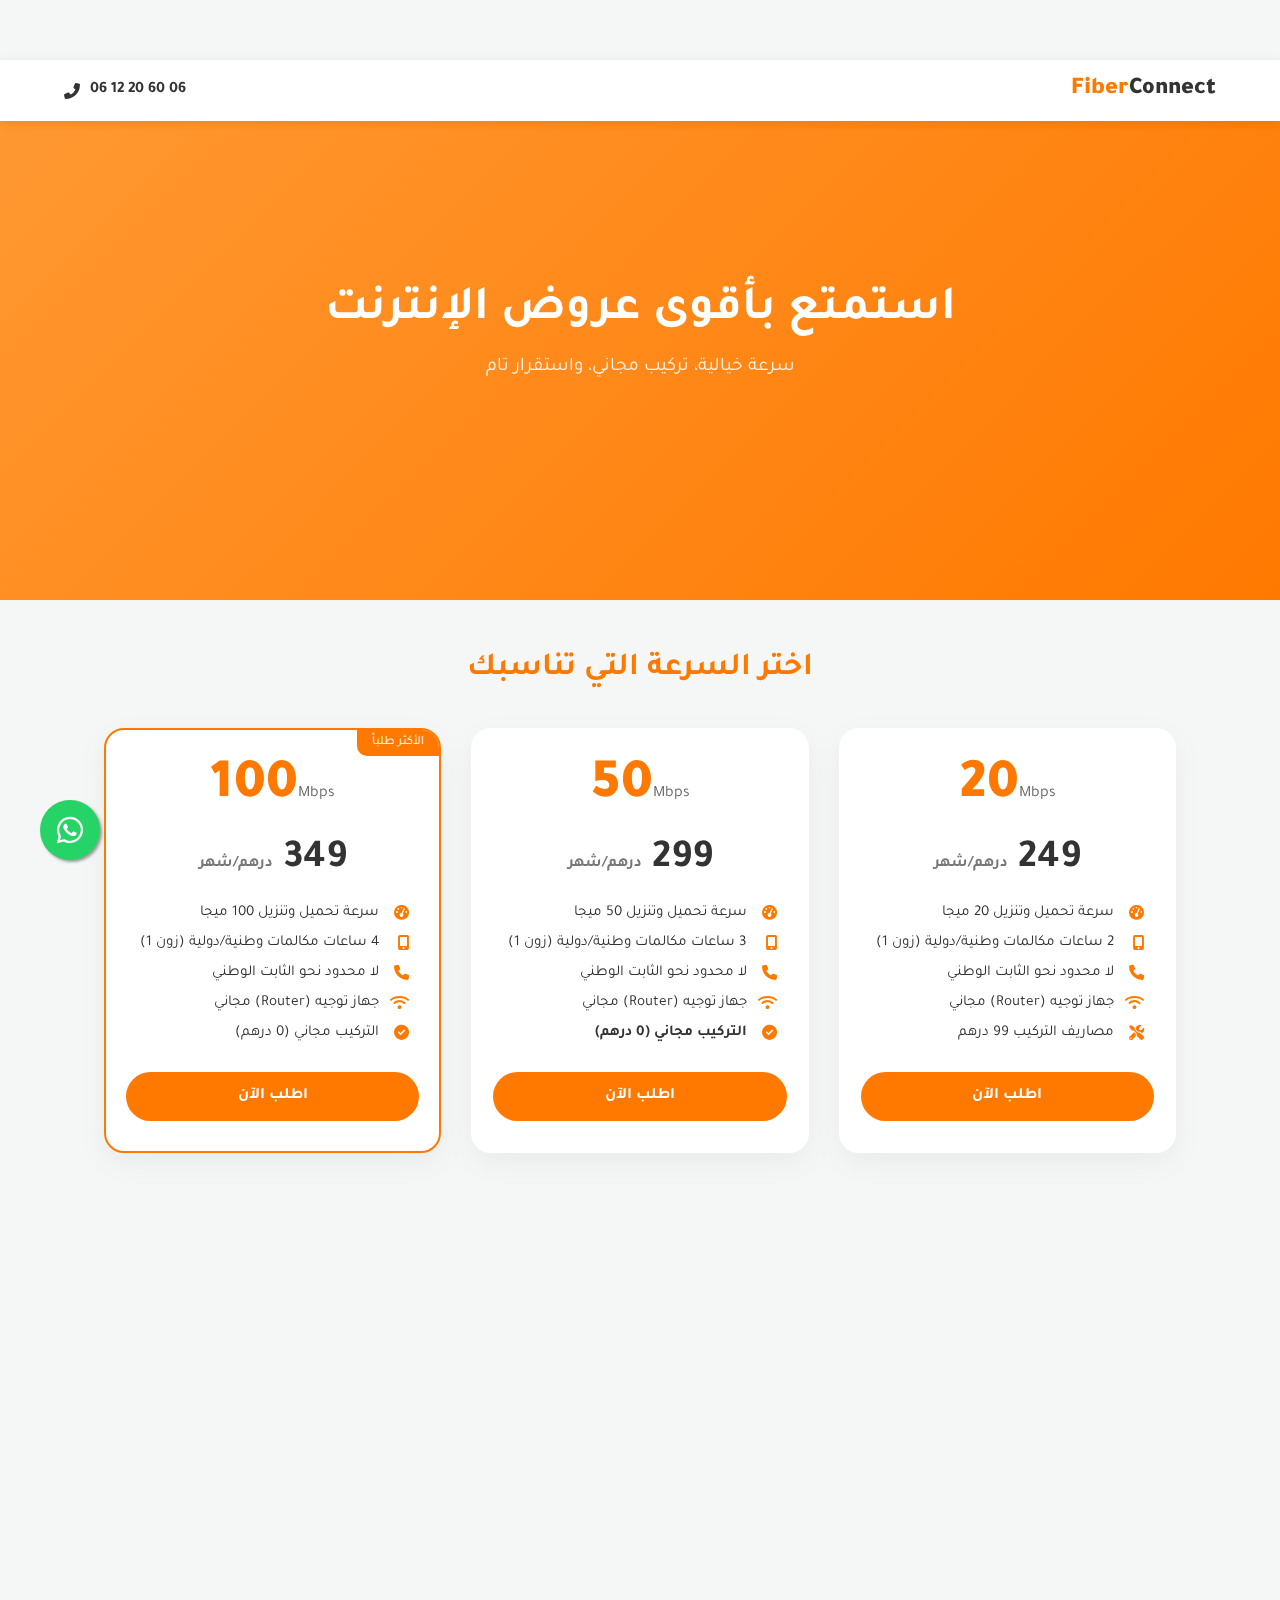
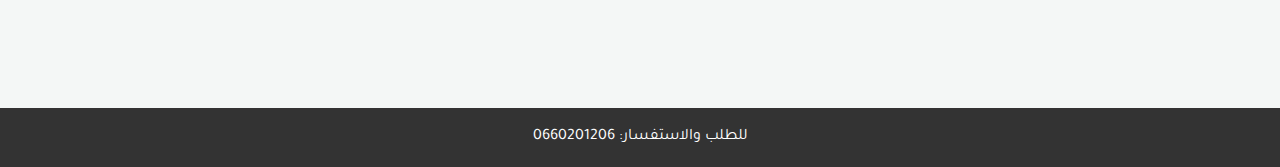
<file: index.html>
<!DOCTYPE html>
<html lang="ar" dir="rtl">
<head>
    <meta charset="UTF-8">
    <meta name="viewport" content="width=device-width, initial-scale=1.0">
    <title>عروض الألياف البصرية | إنترنت فائق السرعة</title>
    <link href="https://fonts.googleapis.com/css2?family=Tajawal:wght@400;700;900&display=swap" rel="stylesheet">
    <link rel="stylesheet" href="https://cdnjs.cloudflare.com/ajax/libs/font-awesome/6.0.0/css/all.min.css">
    <link href="https://unpkg.com/aos@2.3.1/dist/aos.css" rel="stylesheet">
    
    <style>
        :root {
            --primary-color: #ff7900; /* اللون البرتقالي المميز */
            --secondary-color: #333;
            --bg-color: #f4f7f6;
            --white: #ffffff;
        }

        * {
            box-sizing: border-box;
            margin: 0;
            padding: 0;
            font-family: 'Tajawal', sans-serif;
        }

        body {
            background-color: var(--bg-color);
            color: var(--secondary-color);
            overflow-x: hidden;
        }

        /* تنسيق الهيدر */
        header {
            background: var(--white);
            padding: 1rem 5%;
            box-shadow: 0 2px 10px rgba(0,0,0,0.1);
            position: fixed;
            width: 100%;
            z-index: 1000;
            display: flex;
            justify-content: space-between;
            align-items: center;
        }

        .logo {
            font-size: 1.5rem;
            font-weight: 900;
            color: var(--primary-color);
        }

        .contact-header a {
            text-decoration: none;
            color: var(--secondary-color);
            font-weight: 700;
            display: flex;
            align-items: center;
            gap: 10px;
        }

        /* قسم البانر الرئيسي */
        .hero {
            height: 60vh;
            background: linear-gradient(135deg, #ff9933 0%, #ff7900 100%);
            display: flex;
            align-items: center;
            justify-content: center;
            text-align: center;
            color: white;
            padding: 0 20px;
            margin-top: 60px;
        }

        .hero h1 {
            font-size: 3rem;
            margin-bottom: 1rem;
        }

        .hero p {
            font-size: 1.2rem;
            opacity: 0.9;
        }

        /* شبكة العروض */
        .pricing-section {
            padding: 50px 5%;
            max-width: 1200px;
            margin: 0 auto;
        }

        .section-title {
            text-align: center;
            margin-bottom: 40px;
            font-size: 2rem;
            color: var(--primary-color);
            position: relative;
        }

        .pricing-grid {
            display: grid;
            grid-template-columns: repeat(auto-fit, minmax(300px, 1fr));
            gap: 30px;
        }

        /* تصميم البطاقة */
        .card {
            background: var(--white);
            border-radius: 20px;
            padding: 30px 20px;
            text-align: center;
            box-shadow: 0 10px 30px rgba(0,0,0,0.05);
            transition: transform 0.3s ease, box-shadow 0.3s ease;
            position: relative;
            overflow: hidden;
            border: 2px solid transparent;
        }

        .card:hover {
            transform: translateY(-10px);
            box-shadow: 0 20px 40px rgba(255, 121, 0, 0.2);
            border-color: var(--primary-color);
        }

        .speed-badge {
            font-size: 3.5rem;
            font-weight: 900;
            color: var(--primary-color);
            line-height: 1;
            margin-bottom: 10px;
        }

        .speed-unit {
            font-size: 1rem;
            color: #666;
            font-weight: normal;
        }

        .price {
            font-size: 2.5rem;
            font-weight: 700;
            margin: 20px 0;
            color: #333;
        }

        .price span {
            font-size: 1rem;
            color: #777;
        }

        .features {
            list-style: none;
            margin-bottom: 30px;
            text-align: right;
            padding-right: 10px;
        }

        .features li {
            margin-bottom: 12px;
            font-size: 0.95rem;
            display: flex;
            align-items: center;
            gap: 10px;
        }

        .features i {
            color: var(--primary-color);
            width: 20px;
        }

        .btn-order {
            display: block;
            width: 100%;
            padding: 15px;
            background: var(--primary-color);
            color: white;
            text-decoration: none;
            border-radius: 50px;
            font-weight: 700;
            transition: background 0.3s;
        }

        .btn-order:hover {
            background: #e66a00;
        }

        /* زر الواتساب العائم */
        .whatsapp-float {
            position: fixed;
            width: 60px;
            height: 60px;
            bottom: 40px;
            left: 40px;
            background-color: #25d366;
            color: #FFF;
            border-radius: 50px;
            text-align: center;
            font-size: 30px;
            box-shadow: 2px 2px 3px #999;
            z-index: 100;
            display: flex;
            align-items: center;
            justify-content: center;
            text-decoration: none;
            transition: all 0.3s ease;
        }

        .whatsapp-float:hover {
            transform: scale(1.1);
            background-color: #20ba5a;
        }

        /* التجاوب مع الهاتف */
        @media (max-width: 768px) {
            .hero h1 { font-size: 2rem; }
            .whatsapp-float { left: 20px; bottom: 20px; }
        }
    </style>
</head>
<body>

    <header>
        <div class="logo">Fiber<span style="color:#333">Connect</span></div>
        <div class="contact-header">
            <a href="tel:0660201206">
                <span>06 60 20 12 06</span>
                <i class="fas fa-phone-alt"></i>
            </a>
        </div>
    </header>

    <section class="hero">
        <div data-aos="fade-up">
            <h1>استمتع بأقوى عروض الإنترنت</h1>
            <p>سرعة خيالية، تركيب مجاني، واستقرار تام</p>
        </div>
    </section>

    <section class="pricing-section">
        <h2 class="section-title" data-aos="fade-up">اختر السرعة التي تناسبك</h2>
        
        <div class="pricing-grid">
            
            <div class="card" data-aos="fade-up" data-aos-delay="100">
                <div class="speed-badge">20<span class="speed-unit">Mbps</span></div>
                <div class="price">249 <span>درهم/شهر</span></div>
                <ul class="features">
                    <li><i class="fas fa-tachometer-alt"></i> سرعة تحميل وتنزيل 20 ميجا</li>
                    <li><i class="fas fa-mobile-alt"></i> 2 ساعات مكالمات وطنية/دولية (زون 1)</li>
                    <li><i class="fas fa-phone"></i> لا محدود نحو الثابت الوطني</li>
                    <li><i class="fas fa-wifi"></i> جهاز توجيه (Router) مجاني</li>
                    <li><i class="fas fa-tools"></i> مصاريف التركيب 99 درهم</li>
                </ul>
                <a href="https://wa.me/212660201206?text=أنا مهتم بعرض 20 ميجا" class="btn-order">اطلب الآن</a>
            </div>

            <div class="card" data-aos="fade-up" data-aos-delay="200">
                <div class="speed-badge">50<span class="speed-unit">Mbps</span></div>
                <div class="price">299 <span>درهم/شهر</span></div>
                <ul class="features">
                    <li><i class="fas fa-tachometer-alt"></i> سرعة تحميل وتنزيل 50 ميجا</li>
                    <li><i class="fas fa-mobile-alt"></i> 3 ساعات مكالمات وطنية/دولية (زون 1)</li>
                    <li><i class="fas fa-phone"></i> لا محدود نحو الثابت الوطني</li>
                    <li><i class="fas fa-wifi"></i> جهاز توجيه (Router) مجاني</li>
                    <li><i class="fas fa-check-circle"></i> <b>التركيب مجاني (0 درهم)</b></li>
                </ul>
                <a href="https://wa.me/212660201206?text=أنا مهتم بعرض 50 ميجا" class="btn-order">اطلب الآن</a>
            </div>

            <div class="card" data-aos="fade-up" data-aos-delay="300" style="border: 2px solid var(--primary-color);">
                <div style="position: absolute; top:0; right:0; background:var(--primary-color); color:white; padding: 5px 15px; font-size: 0.8rem; border-bottom-left-radius: 10px;">الأكثر طلباً</div>
                <div class="speed-badge">100<span class="speed-unit">Mbps</span></div>
                <div class="price">349 <span>درهم/شهر</span></div>
                <ul class="features">
                    <li><i class="fas fa-tachometer-alt"></i> سرعة تحميل وتنزيل 100 ميجا</li>
                    <li><i class="fas fa-mobile-alt"></i> 4 ساعات مكالمات وطنية/دولية (زون 1)</li>
                    <li><i class="fas fa-phone"></i> لا محدود نحو الثابت الوطني</li>
                    <li><i class="fas fa-wifi"></i> جهاز توجيه (Router) مجاني</li>
                    <li><i class="fas fa-check-circle"></i> التركيب مجاني (0 درهم)</li>
                </ul>
                <a href="https://wa.me/212660201206?text=أنا مهتم بعرض 100 ميجا" class="btn-order">اطلب الآن</a>
            </div>

            <div class="card" data-aos="fade-up" data-aos-delay="400">
                <div class="speed-badge">200<span class="speed-unit">Mbps</span></div>
                <div class="price">449 <span>درهم/شهر</span></div>
                <ul class="features">
                    <li><i class="fas fa-tachometer-alt"></i> سرعة تحميل وتنزيل 200 ميجا</li>
                    <li><i class="fas fa-mobile-alt"></i> 6 ساعات مكالمات وطنية/دولية (زون 1)</li>
                    <li><i class="fas fa-phone"></i> لا محدود نحو الثابت الوطني</li>
                    <li><i class="fas fa-wifi"></i> جهاز توجيه (Router) مجاني</li>
                    <li><i class="fas fa-check-circle"></i> التركيب مجاني (0 درهم)</li>
                </ul>
                <a href="https://wa.me/212660201206?text=أنا مهتم بعرض 200 ميجا" class="btn-order">اطلب الآن</a>
            </div>

            <div class="card" data-aos="fade-up" data-aos-delay="500">
                <div class="speed-badge">500<span class="speed-unit">Mbps</span></div>
                <div class="price">749 <span>درهم/شهر</span></div>
                <ul class="features">
                    <li><i class="fas fa-tachometer-alt"></i> سرعة تحميل وتنزيل 500 ميجا</li>
                    <li><i class="fas fa-mobile-alt"></i> 10 ساعات مكالمات وطنية/دولية (زون 1)</li>
                    <li><i class="fas fa-phone"></i> لا محدود نحو الثابت الوطني</li>
                    <li><i class="fas fa-wifi"></i> جهاز توجيه (Router) مجاني</li>
                    <li><i class="fas fa-check-circle"></i> التركيب مجاني (0 درهم)</li>
                </ul>
                <a href="https://wa.me/212660201206?text=أنا مهتم بعرض 500 ميجا" class="btn-order">اطلب الآن</a>
            </div>

             <div class="card" data-aos="fade-up" data-aos-delay="600">
                <div class="speed-badge">1000<span class="speed-unit">Mbps</span></div>
                <div class="price">949 <span>درهم/شهر</span></div>
                <ul class="features">
                    <li><i class="fas fa-tachometer-alt"></i> تنزيل 1000 ميجا / رفع 500 ميجا</li>
                    <li><i class="fas fa-mobile-alt"></i> 20 ساعة مكالمات وطنية/دولية (زون 1)</li>
                    <li><i class="fas fa-phone"></i> لا محدود نحو الثابت الوطني</li>
                    <li><i class="fas fa-wifi"></i> جهاز توجيه (Router) مجاني</li>
                    <li><i class="fas fa-check-circle"></i> التركيب مجاني (0 درهم)</li>
                </ul>
                <a href="https://wa.me/212660201206?text=أنا مهتم بعرض 1000 ميجا" class="btn-order">اطلب الآن</a>
            </div>

        </div>
    </section>

    <a href="https://wa.me/212660201206" class="whatsapp-float" target="_blank">
        <i class="fab fa-whatsapp"></i>
    </a>

    <footer style="text-align: center; padding: 20px; background: #333; color: white; margin-top: 50px;">
        <p>للطلب والاستفسار: 0660201206</p>
    </footer>

    <script src="https://unpkg.com/aos@2.3.1/dist/aos.js"></script>
    <script>
        AOS.init({
            duration: 1000,
            once: true
        });
    </script>
</body>
</html>
</file>
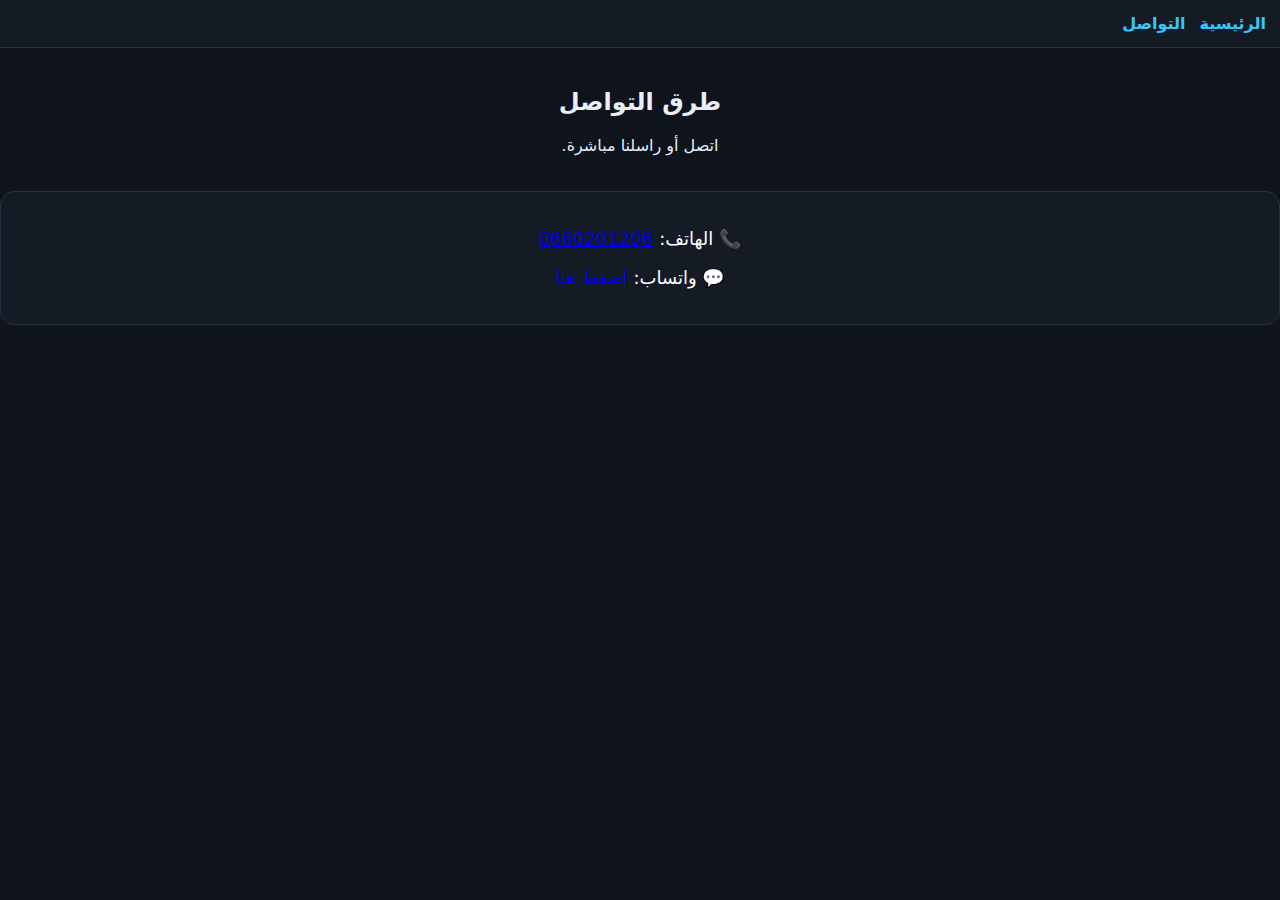
<file: contact.html>
<!doctype html>
<html lang="ar" dir="rtl">
<head>
  <meta charset="utf-8">
  <title>التواصل — Orange Fibre</title>
  <meta name="viewport" content="width=device-width, initial-scale=1">
  <link rel="stylesheet" href="assets/style.css">
</head>

<body>

<header class="nav">
  <a href="index.html">الرئيسية</a>
  <span>التواصل</span>
</header>

<section class="hero">
  <h2>طرق التواصل</h2>
  <p>اتصل أو راسلنا مباشرة.</p>
</section>

<div class="card">
  <p>📞 الهاتف: <a href="tel:0660201206">0660201206</a></p>
  <p>💬 واتساب: <a href="https://wa.me/212660201206">اضغط هنا</a></p>
</div>

</body>
</html>
</file>
<file: assets/style.css>
body {
  margin: 0;
  background: #0e131c;
  color: #e9eef7;
  font-family: system-ui, Arial;
}

.nav {
  display: flex;
  gap: 14px;
  padding: 14px;
  background: #151b24;
  border-bottom: 1px solid #263142;
}

.nav a, .nav span {
  color: #37c6ff;
  font-weight: 700;
  text-decoration: none;
}

.hero {
  padding: 20px;
  text-align: center;
}

.grid {
  display: grid;
  gap: 14px;
  padding: 20px;
}

.card {
  background: #151b24;
  padding: 18px;
  border-radius: 14px;
  border: 1px solid #263142;
  text-align: center;
  font-size: 18px;
  color: #fff;
  text-decoration: none;
}
</file>
